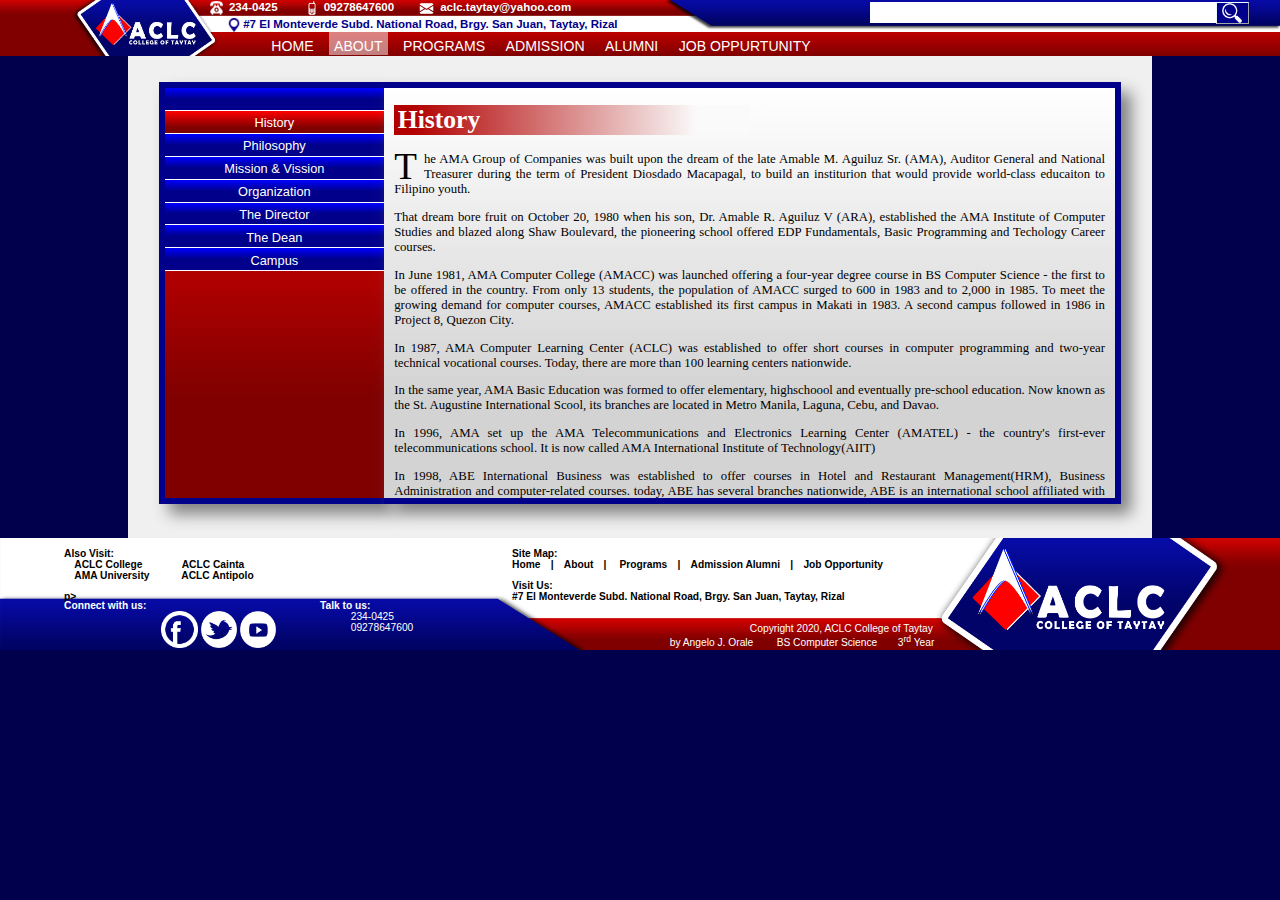
<file: about.html>
<!DOCTYPE html>
<html>
    <head>
    <title>Aclc About</title>
    <link rel="stylesheet" type="text/css" href="css/about.css"/>
    <link rel = "icon" href = "images/logoonly.png"
        type = "image/x-icon"> 

    </head>
    
    <body>
        
         <div id="header" class="header"> 
                <div id="headerlogo">
                    <img src="images/aclclogo.png">
                </div>

                <img src="images/header.png">
                <div id="marqueecon"> 
                    <div id="bobo">
                        <div id="headernumber"> 
                        <p>234-0425&emsp;&emsp;&emsp;&emsp;09278647600&emsp;&emsp;&emsp;&emsp;aclc.taytay@yahoo.com</p>
                        </div>
                        <img id="headerphone" src="images/phone.png">
                        <img id="headercellphone" src="images/cellphone.png">
                        <img id="headeremail" src="images/mail.png">

                    </div>
                </div>
                <div id="headeraddress">
                        <p>#7 El Monteverde Subd. National Road, Brgy. San Juan, Taytay, Rizal</p>
                </div>
                <img id="headermap" src="images/map.png">
                <div id="searchcon"> 
                    <input type="text" placeholder="">
                    <button  id="headerbutton" style="background: url(images/search.png);width:8.5%;height:0;
                                                      padding-bottom: 5%; background-position: center;background-repeat: no-repeat;background-size: contain;border-color: aliceblue;background-color: darkblue;border-width: thin;">
                    </button>
                </div>
        </div>
        <div id="spacer"></div>
        <div id="aboutheadermenu">
            <div id="aboutmunecontainer">
                <div id="aboutmenuhome" class="aboutmenu">
                    <p style="margin: 0;padding:0">HOME</p>
                </div>
                <div id="aboutmenuabout" class="aboutmenu">
                    <p style="margin: 0;padding:0">ABOUT</p>
                </div>
                <div id="aboutmenuprograms" class="aboutmenu">
                    <p style="margin: 0;padding:0">PROGRAMS</p>
                </div>
                <div id="aboutmenuadmission" class="aboutmenu">
                    <p style="margin: 0;padding:0">ADMISSION</p>
                </div>
                <div id="aboutmenualumni" class="aboutmenu">
                    <p style="margin: 0;padding:0">ALUMNI</p>
                </div>
                <div id="aboutmenujob" class="aboutmenu">
                    <p style="margin: 0;padding:0">JOB OPPURTUNITY</p>
                </div>
            </div>
        </div>
        
        <div id="aboutbody">
            <div id="aboutsubmenucon">
                <div id="submenu1">
                </div>
                <div id="submenuhistory" class="submenu" onclick="opencon(event, 'historycontent')">
                <p class="pstyle">History</p>
                </div>
                <div id="submenuphil" class="submenu" onclick="opencon(event, 'philosophycontent')">
                <p class="pstyle">Philosophy</p>
                </div>
                <div id="submenumis" class="submenu" onclick="opencon(event, 'missionvissioncontent')">
                <p class="pstyle">Mission & Vission</p>
                </div>
                <div id="submenuorg" class="submenu" onclick="opencon(event, 'organizationcontent')">
                <p class="pstyle">Organization</p>
                </div>
                <div id="submenudir" class="submenu" onclick="opencon(event, 'directorcontent')">
                <p class="pstyle">The Director</p>
                </div>
                <div id="submenudean" class="submenu" onclick="opencon(event, 'deancontent')">
                <p class="pstyle">The Dean</p>
                </div>
                 <div id="submenucamp" class="submenu" onclick="opencon(event, 'campuscontent')">
                <p class="pstyle">Campus</p> 
                </div> 
            </div>
            
            <div class="aboutcontentcon" >
                <div id="historycontent" class="content">
                    <div class="heading"><h1> History</h1></div>
                    <p>  <span style="float: left; width: 0.8em; font-size: 290%; font-family: serif; line-height: 80%;">T</span>he AMA Group of Companies was built upon the dream of the late Amable M. Aguiluz Sr. (AMA), Auditor General and National Treasurer during the term of President Diosdado Macapagal, to build an institurion that would provide world-class educaiton to Filipino youth.</p>
                    <p>That dream bore fruit on October 20, 1980 when his son, Dr. Amable R. Aguiluz V (ARA), established the AMA Institute of Computer Studies and blazed along Shaw Boulevard, the pioneering school offered EDP Fundamentals, Basic Programming and Techology Career courses.</p>
                    <p>In June 1981, AMA Computer College (AMACC) was launched offering a four-year degree course in BS Computer Science - the first to be offered in the country. From only 13 students, the population of AMACC surged to 600 in 1983 and to 2,000 in 1985. To meet the growing demand for computer courses, AMACC established its first campus in Makati in 1983. A second campus followed in 1986 in Project 8, Quezon City.</p>
                    <p>In 1987, AMA Computer Learning Center (ACLC) was established to offer short courses in computer programming and two-year technical vocational courses. Today, there are more than 100 learning centers nationwide.</p>
                    <p>In the same year, AMA Basic Education was formed to offer elementary, highschoool and eventually pre-school education. Now known as the St. Augustine International Scool, its branches are located in Metro Manila, Laguna, Cebu, and Davao.</p>
                    <p>In 1996, AMA set up the AMA Telecommunications and Electronics Learning Center (AMATEL) - the country's first-ever telecommunications school. It is now called AMA International Institute of Technology(AIIT)</p>
                    <p>In 1998, ABE International Business was established to offer courses in Hotel and Restaurant Management(HRM), Business Administration and computer-related courses. today, ABE has several branches nationwide, ABE is an international school affiliated with ABE in the United Kingdom. It offers not just local, but also international diploma and international practicum program.</p>
                    <p>The AMA school network also expanded overseas with branches in Los Angeles, California; Manama, Bahrain; Bangladesh; China; and Hong Kong. In 2000, AMAES launched its most ambitious expansion program with no less than 14 branches being set up nationwide. To help its graduates find employment, AMA established in the same year its own manpower placement agency called INFOTECH Professional Services Inc.</p>
                    <p>The year 2002 saw AMA expanding into maritime education, medicine, nursing, care-giving and allied health courses. Now, the Norwegian Maritime Academy(NMA), the AMA School of Medicine (ASM), and the St. Augustine School of Nursing(SASN) are making a mark in their respective fields with their IT-based curricula.</p>
                    <p> AMA Education System (AMAES) - the umbrella for AMA schools, currently boasts of more than 200 campuses nationwide and in key foreign cities. It has proudly produced more than 150,000 professionals who have been gainfully employed locally and overseas.</p>
                    <p>On August 20, 2002, AMA was granted University status by the Commission on Higher Education (CHED) - a well-earned tribute to the first ISO-certificated computer educational institution in the Philippines. Founding Chairman Dr. Amable R. Aguiluz V was installed as the first AMA University president.</p>
                </div>
                    
                <div id="philosophycontent" class="content">
                    <div class="heading"><h1> Philosophy</h1></div>
                    <p>  <span style="float: left; width: 0.8em; font-size: 290%; font-family: serif; line-height: 80%;">T</span>he educational philosophy of AMA Computer Learning Center (ACLC) rests on its commitment to be of service to students through the provision of an environment where there would be opportunities to realte theories and knowledge to practical training.</p>
                    <p>ACLC takes an active role in the education and training of the students through continuous innovation of education program and evaluation of industry needs and match their needs with appropriate trainings. This will ensure that graduates of ACLC will have employment after graduation.</p>
                </div>
                
                <div id="missionvissioncontent" class="content">
                    <div class="heading"><h1> Vision</h1></div>
                    <p>  <span style="float: left; width: 0.8em; font-size: 290%; font-family: serif; line-height: 80%;">T</span>he vision of the AMA Computer Learning Center (ACLC) is to become the leader and dominant provider of quality and excellent information technology-based business education and realted services in the global market.</p>
                   <div class="heading" id="headingmission"><h1> Mission</h1></div>
                    <p><span style="float: left; width: 0.8em; font-size: 290%; font-family: serif; line-height: 80%;">T</span>he global mission of AMA Computer Learning Center (ACLC) is to provide a holistic, quality, computer-based education in all levels and disciplines with the objective of producing professionals and leaders responsive to the needs of science and the international community for the honor and glory of God Almighty.</p>
                </div>
                
                <div id="organizationcontent" class="content">
                  <div class="heading" id="headingd" ><h1> Organizational Chart</h1></div>
                </div>
                
                <div id="directorcontent" class="content">
                    <div class="heading" id="headingd"><h1> Message from the Director</h1></div>
                </div>
                
                <div id="deancontent" class="content">
                  <div class="heading" id="headingd"><h1> Message from the Dean</h1></div>
                </div>
                
                 <div id="campuscontent" class="content">
                <div class="heading"><h1>Facilities</h1></div>
                </div>
                
            </div>
        
        </div>
        
        

        
        
        
        
        
   
        
        
        
        
        
        
        
        
        
        
        
        
        
        
        
        
        
        
        
        
        
        
        
        
        
        
        
        
        
        <footer>
            <div id="footerinsidecontainer;">
                <img src="images/testbanner.png">
                <div id="footerlogo">
                    <img  src="images/aclclogo.png">
                </div>
                <div id="footercopyright">
                    <p> &emsp;&emsp; &emsp;&emsp; &emsp;&emsp; &emsp;Copyright 2020, ACLC College of Taytay<br>by Angelo J. Orale &emsp;&emsp;BS Computer Science&emsp;&emsp;3<sup>rd</sup> Year </p>
                    
                </div>
                <div id="sitemap">
                    <p><strong>Site Map:</strong><br>
                                Home&emsp;|&emsp;About&emsp;|&emsp;
                                Programs&emsp;|&emsp;Admission
                                Alumni&emsp;|&emsp;Job Opportunity</p>
                    <p><stron>Visit Us:</stron><br>
                        #7 El Monteverde Subd. National Road, Brgy. San Juan, Taytay, Rizal
                        </p>
                </div>
                
                <div id="otherlinks">
                    <p><strong>Also Visit:</strong><br>
                                &emsp;ACLC College &emsp; &emsp; &emsp;ACLC Cainta<br>
                        &emsp;AMA University &emsp; &emsp; &nbsp;ACLC Antipolo</p>p>
                </div>
                
                <div id="connect">
                    <p><strong>Connect with us:</strong><br>
                    <img class="footericon" src="images/fblogo2.png">
                    <img class="footericon" src="images/twitterlogo.png"> 
                    <img class="footericon" src="images/ytlogo2.png">
                    
                </div>
                
                 <div id="footercallus">
                    <p><strong>Talk to us:</strong><br>
                                &emsp;&emsp;&emsp;234-0425<br>
                                &emsp;&emsp;&emsp;09278647600
                        
                     </p>
                
                    
                </div>
                
            </div>    
        </footer>
        
        
        <script>
          function opencon(evt, con){
            var tx;
            var i;
            var tabcon = document.getElementsByClassName("content");
            for (tx=0;tx<tabcon.length;tx++){
                tabcon[tx].style.display="none";}
            
            tablinks = document.getElementsByClassName("submenu");
            for (i = 0; i < tablinks.length; i++) {
            tablinks[i].classList.remove("active1");
                
            document.getElementById(con).style.display = "block";
            evt.currentTarget.classList.add("active1");

             }
          }
            document.getElementById("submenuhistory").click();
        
             
        </script>
        
        
        
        
    </body>

</html>
</file>
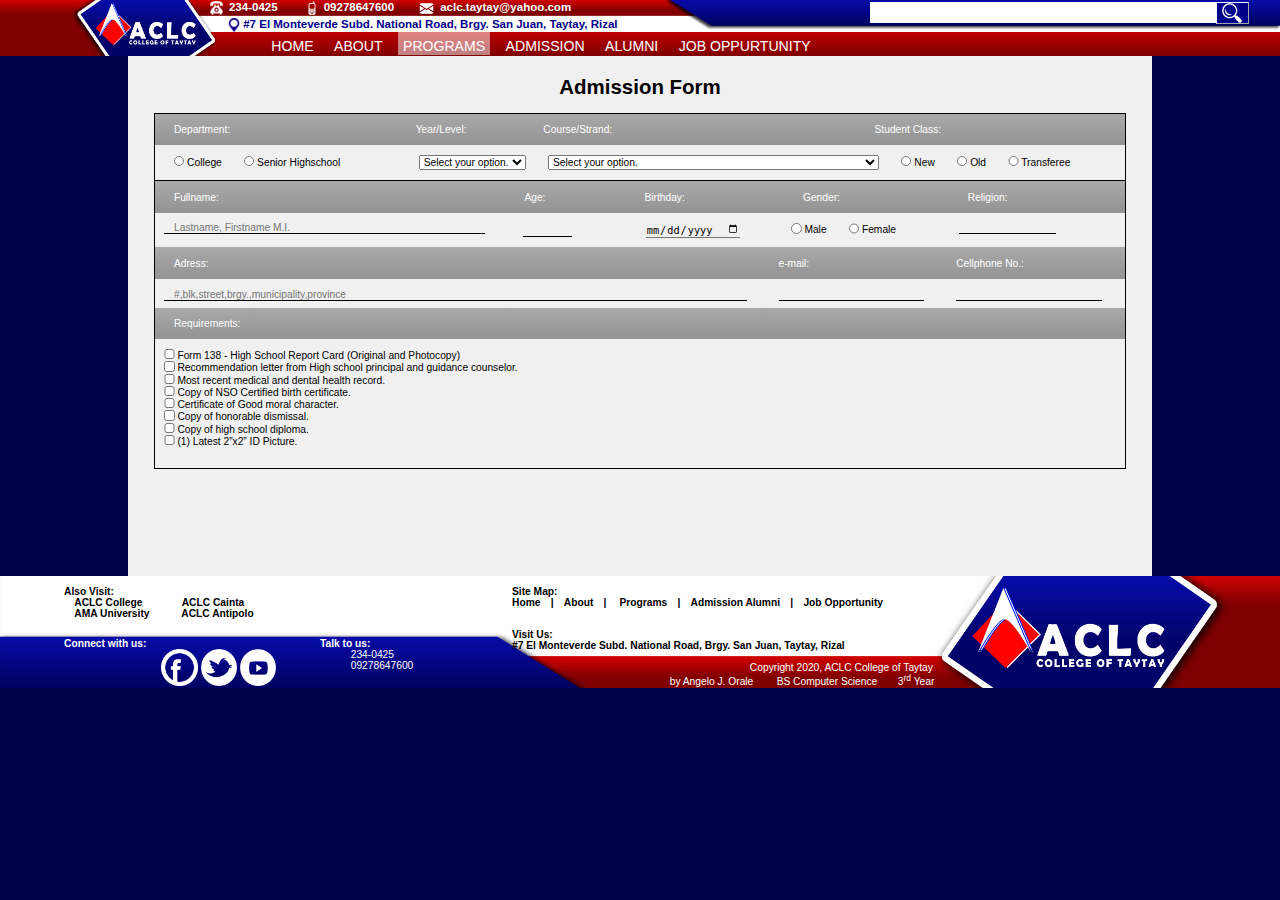
<file: admission.html>
<!DOCTYPE html>
<html>
    <head>
    <title>Aclc Admission</title>
        <link rel="stylesheet" type="text/css" href="css/admission.css"/>
        <link rel = "icon" href = "images/logoonly.png"
            type = "image/x-icon"> 
    
    </head>
    
    <body>
      <div id="header" class="header"> 
                <div id="headerlogo">
                    <img src="images/aclclogo.png">
                </div>

                <img src="images/header.png">
                <div id="marqueecon"> 
                    <div id="bobo">
                        <div id="headernumber"> 
                        <p>234-0425&emsp;&emsp;&emsp;&emsp;09278647600&emsp;&emsp;&emsp;&emsp;aclc.taytay@yahoo.com</p>
                        </div>
                        <img id="headerphone" src="images/phone.png">
                        <img id="headercellphone" src="images/cellphone.png">
                        <img id="headeremail" src="images/mail.png">

                    </div>
                </div>
                <div id="headeraddress">
                        <p>#7 El Monteverde Subd. National Road, Brgy. San Juan, Taytay, Rizal</p>
                </div>
                <img id="headermap" src="images/map.png">
                <div id="searchcon"> 
                    <input type="text" placeholder="">
                    <button  id="headerbutton" style="background: url(images/search.png);width:8.5%;height:0;
                                                      padding-bottom: 5%; background-position: center;background-repeat: no-repeat;background-size: contain;border-color: aliceblue;background-color: darkblue;border-width: thin;">
                    </button>
                </div>
        </div>
    
        
        
         <div id="spacer"></div>
        <div id="aboutheadermenu">
            <div id="aboutmunecontainer">
                <div id="aboutmenuhome" class="aboutmenu">
                    <p style="margin: 0;padding:0">HOME</p>
                </div>
                <div id="aboutmenuabout" class="aboutmenu">
                    <p style="margin: 0;padding:0">ABOUT</p>
                </div>
                <div id="aboutmenuprograms" class="aboutmenu">
                    <p style="margin: 0;padding:0">PROGRAMS</p>
                </div>
                <div id="aboutmenuadmission" class="aboutmenu">
                    <p style="margin: 0;padding:0">ADMISSION</p>
                </div>
                <div id="aboutmenualumni" class="aboutmenu">
                    <p style="margin: 0;padding:0">ALUMNI</p>
                </div>
                <div id="aboutmenujob" class="aboutmenu">
                    <p style="margin: 0;padding:0">JOB OPPURTUNITY</p>
                </div>
            </div>
        </div>

        
            <div id="admissionbody">
                <div id="admissionformcontainer">
                    <div id="admissionform">
                        <h1>Admission Form</h1>
                    </div>
                     <div class="admissioncontent">
                        <div class="admissioncontenthead">  
                            <p class="adcon">Department:</p>
                            <p class="adcon" id="pid">Year/Level:</p>
                            <p class="adcon" id="pcourse">Course/Strand:</p>
                            <p class="adcon">Student Class:</p>
                        </div>    
                        
                        <input class="depradio" type="radio" name="department" value="college"> College
                        <input class="depradio" type="radio" name="department" value="shs"> Senior Highschool
                        <select id="year" name="year">
                            <option value="" disabled selected>Select your option.</option>
                            <option value="volvo">1st Year</option>
                            <option value="saab">2nd Year</option>
                            <option value="fiat">3rd Year</option>
                            <option value="audi">4th Year</option>
                            <option value="fiat">Grade 11</option>
                            <option value="audi">Grade 12</option>
                        </select>
                         
                        <select id="course" name="course">
                            <option value="" disabled selected>Select your option.</option>
                            <option value="volvo">BS Computer Science</option>
                            <option value="saab">BS Information System</option>
                            <option value="fiat">BS Accounting Technology</option>
                            <option value="audi">BS Entrepreneurship</option>
                            <option value="fiat">Accountancy, Business and Management (ABM) Strand</option>
                            <option value="audi">Science, Technology, Engineering, and Mathematics (STEM) Strand</option>
                            <option value="audi">Information and Communications Technology (ICT) Strand</option>
                        </select>
                         
                            <input class="depradio" type="radio" name="studentclass" id="radionew" value="new"> New
                            <input class="depradio" type="radio" name="studentclass" value="old"> Old
                            <input class="depradio" type="radio" name="studentclass" id="radiotrans" value="transferee"> Transferee
                    </div>
                    
                    
                    <div class="admissioncontent" id="content2">
                        <div class="admissioncontenthead">
                            <p class="adcon">Fullname:</p>
                            <p class="adcon" id="age" >Age:</p>
                            <p class="adcon" id="bday" >Birthday:</p>
                            <p class="adcon" id="gender" >Gender:</p>
                            <p class="adcon" id="religion" >Religion:</p>
                        </div>
                    <div id="clearfloat"></div>  
                        
                            <input id="fullnamebox" type="text" placeholder="Lastname, Firstname M.I.">
                            <input type="number" id="agebox" name="quantity" min="1" max="99">
                            <input type="date" id="birthdaybox" name="birthday">
                            <input id="gendermale" class="depradio" type="radio" name="gender" value="Male"> Male
                            <input class="depradio" type="radio" name="gender" value="Female"> Female
                            <input id="religionbox" type="text" placeholder="">
                         
                        
                        <div class="admissioncontenthead" id="admissioncontentheadaddress">
                            <p class="adcon">Adress:</p>
                            <p class="adcon" id="email" >e-mail:</p>
                            <p class="adcon" id="cellphone" >Cellphone No.:</p>  
                        </div>
                            <input id="addressbox" type="text" placeholder="#,blk,street,brgy.,municipality,province">
                            <input id="emailbox" type="text" placeholder="">
                            <input id="cellphonebox" type="text" placeholder="">
                    <div id="clearfloat"></div>  
                         
                         
                        <div class="admissioncontenthead" id="admissioncontentheadrequirements">
                             <p class="adcon">Requirements:</p>
                                
                         </div>
                         <div style="margin-left: 1%;">
                            <input class="reqcheck" type="checkbox" name="vehicle1" value="Bike">
                            <label for="vehicle1">Form 138 - High School Report Card (Original and Photocopy)</label><br>
                            <input class="reqcheck" type="checkbox" name="vehicle2" value="Car">
                            <label for="vehicle2"> Recommendation letter from High school principal and guidance counselor.</label><br>
                            <input class="reqcheck" type="checkbox" name="vehicle3" value="Boat" >
                            <label for="vehicle3">Most recent medical and dental health record.</label><br>
                            <input class="reqcheck" type="checkbox" name="vehicle3" value="Boat">
                            <label for="vehicle3">Copy of NSO Certified birth certificate.</label><br>
                            <input class="reqcheck" type="checkbox" name="vehicle3" value="Boat">
                            <label for="vehicle3">Certificate of Good moral character.</label><br>
                            <input class="reqcheck" type="checkbox" name="vehicle3" value="Boat">
                            <label for="vehicle3">Copy of honorable dismissal.</label><br>
                            <input class="reqcheck" type="checkbox" name="vehicle3" value="Boat">
                            <label for="vehicle3">Copy of high school diploma.</label><br>
                            <input class="reqcheck" type="checkbox" name="vehicle3" value="Boat">
                            <label for="vehicle3">(1) Latest 2”x2” ID Picture.</label><br>
                            </div>    
                    </div>
                   
                </div>
        </div>
        
        
        
        
        
        
        
        
        
        
        
        
        
        
        
        
        
        
        
        
        
        
        
        
        
        
        
        
        
        
        
        
        
        
        
        
        
        
        
        
        <footer>
            <div id="footerinsidecontainer;">
                <img src="images/testbanner.png">
                <div id="footerlogo">
                    <img  src="images/aclclogo.png">
                </div>
                <div id="footercopyright">
                    <p> &emsp;&emsp; &emsp;&emsp; &emsp;&emsp; &emsp;Copyright 2020, ACLC College of Taytay<br>by Angelo J. Orale &emsp;&emsp;BS Computer Science&emsp;&emsp;3<sup>rd</sup> Year </p>
                    
                </div>
                <div id="sitemap">
                    <p><b>Site Map:</b><br>
                                Home&emsp;|&emsp;About&emsp;|&emsp;
                                Programs&emsp;|&emsp;Admission
                                Alumni&emsp;|&emsp;Job Opportunity</p><br>
                    <p><b>Visit Us:</b><br>
                        #7 El Monteverde Subd. National Road, Brgy. San Juan, Taytay, Rizal
                    </p>
                </div>
                
                <div id="otherlinks">
                    <p><strong>Also Visit:</strong><br>
                                &emsp;ACLC College &emsp; &emsp; &emsp;ACLC Cainta<br>
                        &emsp;AMA University &emsp; &emsp; &nbsp;ACLC Antipolo</p>
                </div>
                
                <div id="connect">
                    <p><strong>Connect with us:</strong><br>
                    <img class="footericon" src="images/fblogo2.png">
                    <img class="footericon" src="images/twitterlogo.png"> 
                    <img class="footericon" src="images/ytlogo2.png">
                    
                </div>
                
                 <div id="footercallus">
                    <p><strong>Talk to us:</strong><br>
                                &emsp;&emsp;&emsp;234-0425<br>
                                &emsp;&emsp;&emsp;09278647600
                        
                     </p>
                
                    
                </div>
                
            </div>    
        </footer>
</file>
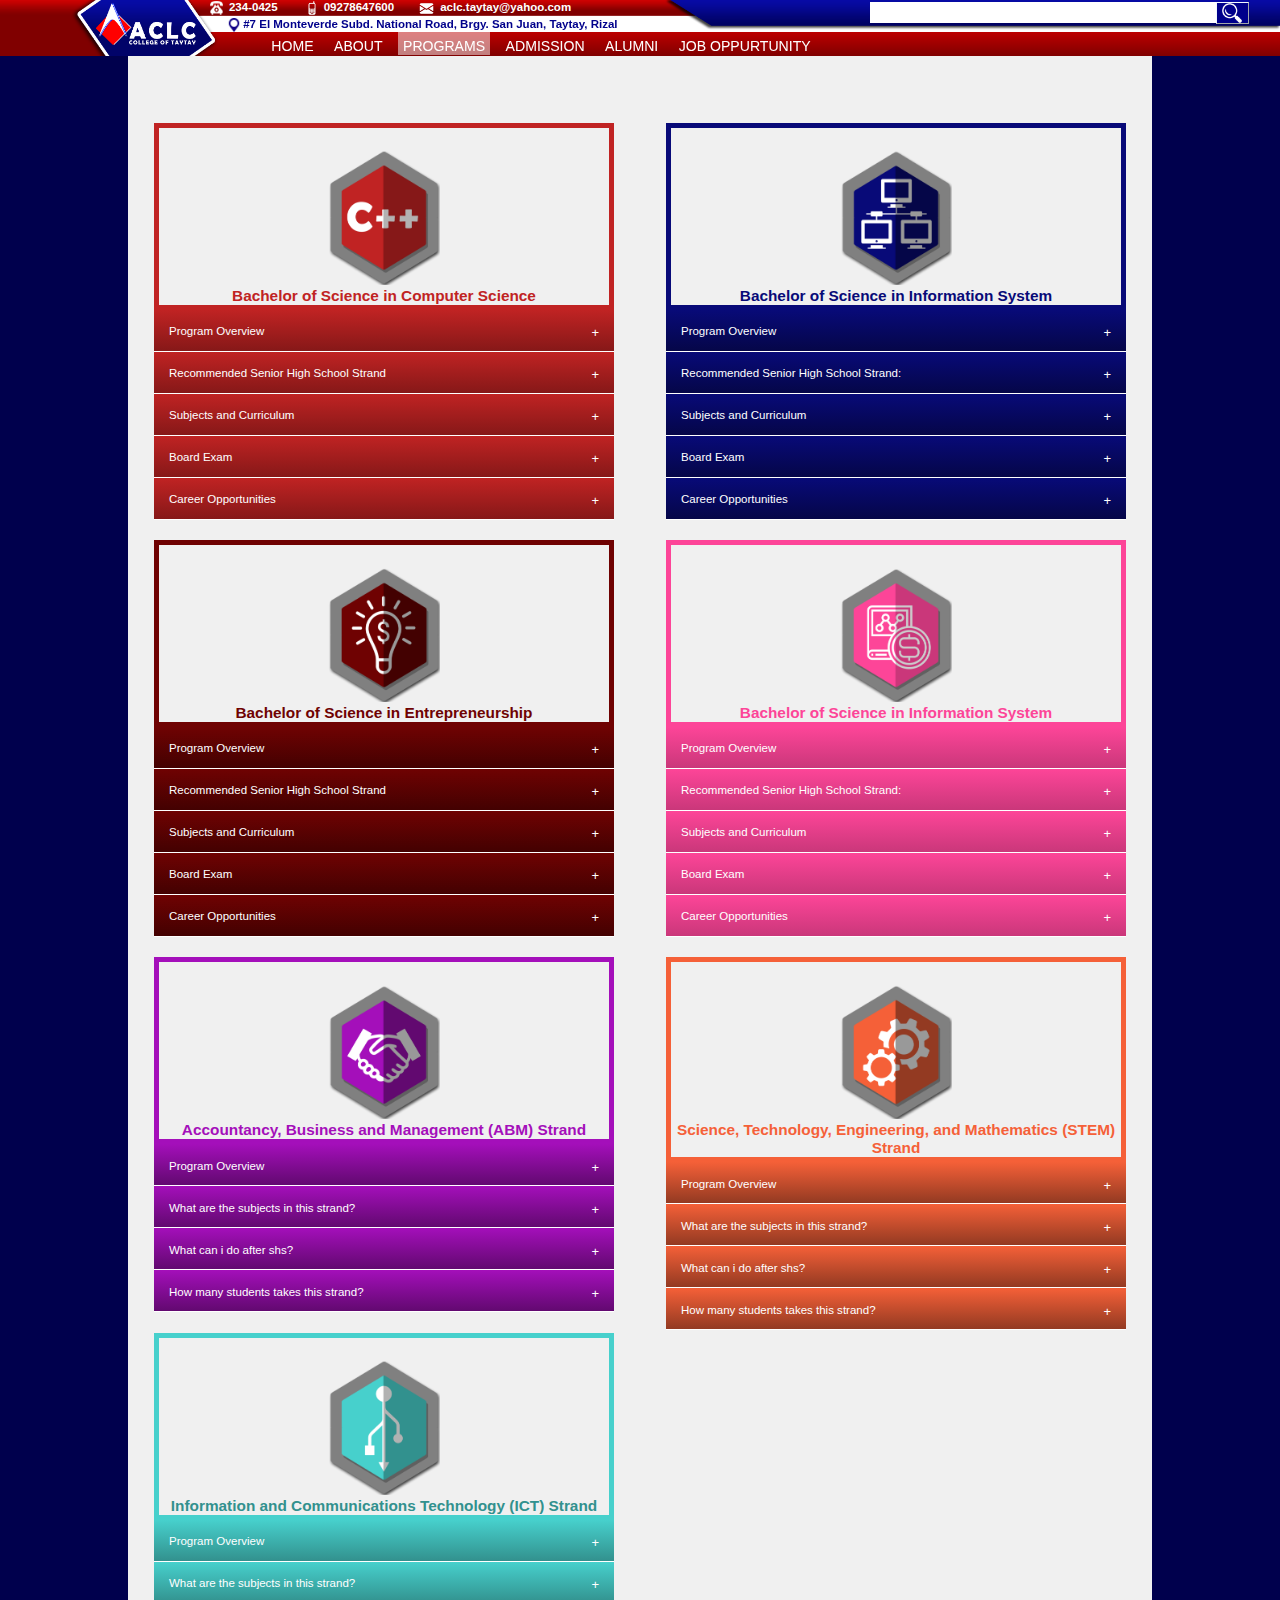
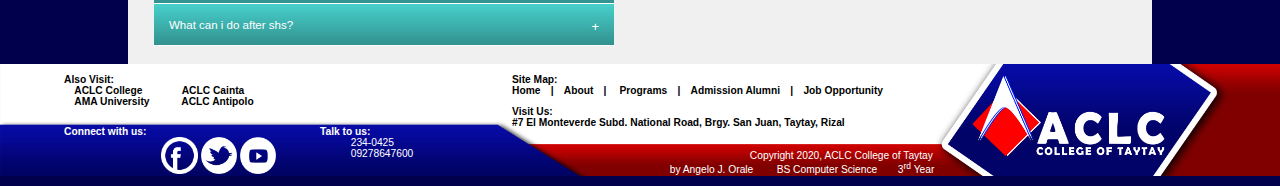
<file: programs.html>
<!DOCTYPE html>
<html>
    <head>
    <title>Aclc Programs</title>
        <link rel="stylesheet" type="text/css" href="css/programs.css"/>
        <link rel = "icon" href = "images/logoonly.png"
            type = "image/x-icon"> 
    
    </head>
    
    <body>
      <div id="header" class="header"> 
                <div id="headerlogo">
                    <img src="images/aclclogo.png">
                </div>

                <img src="images/header.png">
                <div id="marqueecon"> 
                    <div id="bobo">
                        <div id="headernumber"> 
                        <p>234-0425&emsp;&emsp;&emsp;&emsp;09278647600&emsp;&emsp;&emsp;&emsp;aclc.taytay@yahoo.com</p>
                        </div>
                        <img id="headerphone" src="images/phone.png">
                        <img id="headercellphone" src="images/cellphone.png">
                        <img id="headeremail" src="images/mail.png">

                    </div>
                </div>
                <div id="headeraddress">
                        <p>#7 El Monteverde Subd. National Road, Brgy. San Juan, Taytay, Rizal</p>
                </div>
                <img id="headermap" src="images/map.png">
                <div id="searchcon"> 
                    <input type="text" placeholder="">
                    <button   onclick="zoom()" id="headerbutton" style="background: url(images/search.png);width:8.5%;height:0;
                                                      padding-bottom: 5%; background-position: center;background-repeat: no-repeat;background-size: contain;border-color: aliceblue;background-color: darkblue;border-width: thin;">
                    </button>
                </div>
        </div>
    
        
        
         <div id="spacer"></div>
        <div id="aboutheadermenu">
            <div id="aboutmunecontainer">
                <div id="aboutmenuhome" class="aboutmenu">
                    <p style="margin: 0;padding:0">HOME</p>
                </div>
                <div id="aboutmenuabout" class="aboutmenu">
                    <p style="margin: 0;padding:0">ABOUT</p>
                </div>
                <div id="aboutmenuprograms" class="aboutmenu">
                    <p style="margin: 0;padding:0">PROGRAMS</p>
                </div>
                <div id="aboutmenuadmission" class="aboutmenu">
                    <p style="margin: 0;padding:0">ADMISSION</p>
                </div>
                <div id="aboutmenualumni" class="aboutmenu">
                    <p style="margin: 0;padding:0">ALUMNI</p>
                </div>
                <div id="aboutmenujob" class="aboutmenu">
                    <p style="margin: 0;padding:0">JOB OPPURTUNITY</p>
                </div>
            </div>
        </div>
        
        <div id="programsbody">
            <div id="programsbodycontainer"> 
                <div class="programsbodycontainerA">
                    <div class="programbox">
                    <img id="programsemblemcomsci" class="programsemblem" src="images/emblemcomsci.png">
                    <h5 class="hstyle">Bachelor of Science in Computer Science</h5>
                    </div>
                    <button type="button" class="collapsible">Program Overview</button>
                    <div class="programsbodycontainerinner">
                        <p class="pstyle2">The BS in Computer Science is a four-year degree program that focuses on the study of computer algorithms and its implementation through computer software and hardware. It also equips students with proficiency in designing, writing, and developing computer programs and computer networks; as well as intricacies of software applications, data processing, web development, programming, and computer architecture.</p>
                       
                    </div>
                    <button type="button" class="collapsible">Recommended Senior High School Strand</button>
                    <div class="programsbodycontainerinner">
                        
                         <p class="pstyle2">Students who wish to pursue a degree in BS in Computer Science are encouraged to take the Information and Communication Technology strand. The strand equips students with basic topics on illustration, web design, animation, technical drafting, and computer programming.</p>
                       
                    </div>
                    <button type="button" class="collapsible">Subjects and Curriculum</button>
                    <div class="programsbodycontainerinner">
                        
            
                         <p class="pstyle2">Programming Languages, Database Systems, Computer Organization, Web Programming, Software Engineering, Design and Analysis of Algorithms</p>
                       
                    </div>
                    <button type="button" class="collapsible">Board Exam</button>
                    <div class="programsbodycontainerinner">
                        
                        <p class="pstyle2">The BS in Information Systems does not have a board examination. However, graduates may opt to take the Civil Service Examination (CSE) conducted by the Philippine Civil Service Commission (PCSC) to qualify in working in government offices. Some graduates opt to take a Master’s degree followed by a Doctorate degree to gain expertise in the industry. </p>
                       
                    </div>
                    <button type="button" class="collapsible">Career Opportunities</button>
                    <div class="programsbodycontainerinner">
                        
                        <p class="pstyle2">Graduates of BS in Information Systems may pursue a career path in IT firms and corporations, any government or private institutions. They may apply as an It technical support officer, computer programmer, applications developer, web designer, and IT sales professional. </p> 
                       
                    </div>
               
                    
                    
                    <div class="programbox" id="programboxentrep">
                     <img id="programsemblemcomsci" class="programsemblem" src="images/emblementrep.png">
                    <h5 class="hstyle">Bachelor of Science in Entrepreneurship</h5>
                    </div>
                    <button type="button" class="collapsible" id="collapsibleentrep">Program Overview</button>
                    <div class="programsbodycontainerinner">
                        <p class="pstyle2">The Bachelor of Science in Entrepreneurship is a four-year degree program that centers on how to start and manage a business by combining management, accounting, finance, and marketing principles. This program is designed in order to equip students with the necessary knowledge and skills in identifying business opportunities, business planning, financing, company valuation, and business management.</p>
                       
                    </div>
                    <button type="button" class="collapsible" id="collapsibleentrep">Recommended Senior High School Strand</button>
                    <div class="programsbodycontainerinner">
                        
                         <p class="pstyle2">Students who want to pursue a degree in Entrepreneurship are encouraged to take the Accountancy, Business, and Management (ABM) strand. This strand provides the basic concepts of business and financial management, and corporate operations which will be helpful in their college journey.</p>
                       
                    </div>
                    <button type="button" class="collapsible" id="collapsibleentrep">Subjects and Curriculum</button>
                    <div class="programsbodycontainerinner">
                        
            
                         <p class="pstyle2">Principles of Management, Management Accounting, Production and Operations Management, Business Mathematics, Business Communications, Financial Accounting, Cost Accounting, Taxation, Business Law</p>
                       
                    </div>
                    <button type="button" class="collapsible" id="collapsibleentrep">Board Exam</button>
                    <div class="programsbodycontainerinner">
                        
                        <p class="pstyle2">The BS in Entrepreneurship program does not have a board examination. However, graduates may opt to take the Civil Service Examination (CSE) conducted by the Philippine Civil Service Commission (PCSC) to qualify in working in government offices. Some graduates opt to take a Master’s degree followed by a Doctorate degree to gain expertise in the industry. </p>
                       
                    </div>
                    <button type="button" class="collapsible" id="collapsibleentrep">Career Opportunities</button>
                    <div class="programsbodycontainerinner">
                        
                        <p class="pstyle2">Graduates of Entrepreneurship may pursue a career path in any corporate and startup companies. They may apply as a business development officer, business proposal writer, business planner, research associate, business owner, or an academician.</p> 
                    
                    
                    </div>
                
                    
                     <div class="programbox" id="programboxabm">
                     <img id="programsemblemcomsci" class="programsemblem" src="images/emblemabm.png">
                    <h5 class="hstyle">Accountancy, Business and Management (ABM) Strand</h5>
                    </div>
                    <button type="button" class="collapsible" id="collapsibleabm">Program Overview</button>
                    <div class="programsbodycontainerinner">
                        <p class="pstyle2">The Accountancy, Business and Management (ABM) strand would focus on the basic concepts of financial management, business management, corporate operations, and all things that are accounted for. ABM can also lead you to careers on management and accounting which could be sales manager, human resources, marketing director, project officer, bookkeeper, accounting clerk, internal auditor, and a lot more.</p>
                       
                    </div>
                    <button type="button" class="collapsible" id="collapsibleabm">What are the subjects in this strand?</button>
                    <div class="programsbodycontainerinner">
                        
                         <p class="pstyle2">The ABM curriculum will allow you to get a deeper appreciation of the fantastic world of accounting and business management without the hassle of going to Algebra, Geometry, Trigonometry, and other specialize mathematical subjects that you won’t need.

                         Subjects in the ABM will give you the tools you will need on your journey to success in the corporate world. Expect that you will be studying financial and management accounting alongside the legal, business, and organizational contexts that you will be encountering sa enterprise. In taking this strand, you will be able to analyze assets, interpret profitability, understand financial positions, and prepare audit accounts.</p>
                       
                    </div>
                    <button type="button" class="collapsible" id="collapsibleabm">What can i do after shs?</button>
                    <div class="programsbodycontainerinner">
                        
            
                         <p class="pstyle2"><strong>Accountancy</strong>
                             Getting accountancy is not left to just being an accountant. You can become an accounts payable clerk, bookkeeper, budget analyst, internal auditor, chief financial officer among others.
                            <br>
                             <strong>Business Administration</strong>
                             Get on board with other various tracks in the corporate setting like loan officer, administrative assistant, community-service manager, market-research analyst, financial adviser, and even become a statistician.
                             <br>
                             <strong>Agribusiness</strong>
                             This means agriculture-related activities that put farmers, processors, distributors, and consumers within a market system of agricultural products. The Department of Trade and Industry eyes in transforming agricultural farming into a thriving agribusiness-driven sector.</p>
                       
                    </div>
                    <button type="button" class="collapsible" id="collapsibleabm">How many students takes this strand?</button>
                    <div class="programsbodycontainerinner">
                        
                        <p class="pstyle2"> <strong>219,313*</strong>
                                students
                                This strand was third in having the most enrolled students in the Academic track.
                                 <br>   
                                 * According to the DepEd data last September 2016</p>
                       
                    </div>
                    <div class="programbox" id="programboxict">
                      <img id="programsemblemcomsci" class="programsemblem" src="images/emblemict.png">
                    <h5 class="hstyle">Information and Communications Technology (ICT) Strand</h5>
                    </div>
                    <button type="button" class="collapsible" id="collapsibleict">Program Overview</button>
                    <div class="programsbodycontainerinner">
                        <p class="pstyle2">If you are computer-savvy or a technological freak, step right into the ICT strand. Under this strand, you will be encouraged to utilize information and communication technological tools to contextualize, collaborate, and create experiences for learning in this professional strand.</p>
                       
                    </div>
                    <button type="button" class="collapsible" id="collapsibleict">What are the subjects in this strand?</button>
                    <div class="programsbodycontainerinner">
                        
                         <p class="pstyle2">Under this strand, you can learn writing computer programs, illustrating, and designing websites. You will also be taking up technical drafting, animation, and java programming that would be essential if you are planning to work on creative technological field. Other subjects in the strand are medical transcription and telecom installation which are relevant to the telecommunications industry.</p>
                       
                    </div>
                    <button type="button" class="collapsible" id="collapsibleict">What can i do after shs?</button>
                    <div class="programsbodycontainerinner">
                        
            
                         <p class="pstyle2">
                             You can take different careers after taking the ICT strand. With the right set of skills and knowledge, you can take a job as a call center agent, a web designer, a data encoder, a radio technician, a graphic designer, or a junior programmer. You can also take up sales positions such as online sales agent and IT sales clerk.
                            <br>
                             If you are planning to continue your studies in college with this as your strand, you can take up electrical computer engineering, information technology, software and network engineering!
                       
                    </div>
                   
                    
                
            </div>
                
                
                <div class="programsbodycontainerA">
                     <div class="programbox" id="programboxis">
                    <img id="programsemblemcomsci" class="programsemblem" src="images/emblemis.png">
                    <h5 class="hstyle">Bachelor of Science in Information System</h5>
                    </div>
                    <button type="button" class="collapsible" id="collapsibleis">Program Overview</button>
                    <div class="programsbodycontainerinner">
                        <p class="pstyle2">The Bachelor of Science in Information Systems (BS IS) is a four-year degree program that deals with the design and implementation of solutions that integrate information technology with business processes. The program teaches students about hardware and software applications and how they can use them to collect, filter, process, create and distribute data. It also focuses on the design, development and implementation of information and communications technology (ICT) resources to ensure that information systems applications can be used in various industry sectors such as business, education, media and entertainment, healthcare, government, and service.</p>
                 </div>
                         <button type="button" class="collapsible" id="collapsibleis">Recommended Senior High School Strand:</button>
                        <div class="programsbodycontainerinner">
                        <p class="pstyle2">Students who wish to pursue a degree in BS in Information Systems are encouraged to take the Information and Communication Technology strand. The strand equips students with basic topics on illustration, web design, animation, technical drafting, and computer programming.</p>
                    </div>        
                       <button type="button" class="collapsible" id="collapsibleis">Subjects and Curriculum</button>
                        <div class="programsbodycontainerinner">
                        <p class="pstyle2">Fundamentals of Information Systems, Information Management, Human-Computer Interaction, Fundamentals of Programming, Personal Productivity using IS, Data, File and Object Structures, Fundamentals of Business and Management, Information Systems Planning</p>
                      </div>  
                         <button type="button" class="collapsible" id="collapsibleis">Board Exam</button>
                        <div class="programsbodycontainerinner">
                        <p class="pstyle2">The BS in Information Systems does not have a board examination. However, graduates may opt to take the Civil Service Examination (CSE) conducted by the Philippine Civil Service Commission (PCSC) to qualify in working in government offices. Some graduates opt to take a Master’s degree followed by a Doctorate degree to gain expertise in the industry. </p>
                        </div>
                        <button type="button" class="collapsible" id="collapsibleis">Career Opportunities</button>
                        <div class="programsbodycontainerinner" >
                        <p class="pstyle2">Graduates of BS in Information Systems may pursue a career path in IT firms and corporations, any government or private institutions. They may apply as an It technical support officer, computer programmer, applications developer, web designer, and IT sales professional.</p> 
                        </div>
                        
                         <div class="programbox" id="programboxacctech">
                        <img id="programsemblemcomsci" class="programsemblem" src="images/emblemacctech.png">
                    <h5 class="hstyle">Bachelor of Science in Information System</h5>
                    </div>
                    <button type="button" class="collapsible" id="collapsibleacctech">Program Overview</button>
                    <div class="programsbodycontainerinner">
                        <p class="pstyle2">The Bachelor of Science in Information Systems (BS IS) is a four-year degree program that deals with the design and implementation of solutions that integrate information technology with business processes. The program teaches students about hardware and software applications and how they can use them to collect, filter, process, create and distribute data. It also focuses on the design, development and implementation of information and communications technology (ICT) resources to ensure that information systems applications can be used in various industry sectors such as business, education, media and entertainment, healthcare, government, and service.</p>
                 </div>
                         <button type="button" class="collapsible" id="collapsibleacctech">Recommended Senior High School Strand:</button>
                        <div class="programsbodycontainerinner">
                        <p class="pstyle2">Students who wish to pursue a degree in BS in Information Systems are encouraged to take the Information and Communication Technology strand. The strand equips students with basic topics on illustration, web design, animation, technical drafting, and computer programming.</p>
                    </div>        
                       <button type="button" class="collapsible" id="collapsibleacctech">Subjects and Curriculum</button>
                        <div class="programsbodycontainerinner">
                        <p class="pstyle2">Fundamentals of Information Systems, Information Management, Human-Computer Interaction, Fundamentals of Programming, Personal Productivity using IS, Data, File and Object Structures, Fundamentals of Business and Management, Information Systems Planning</p>
                      </div>  
                         <button type="button" class="collapsible" id="collapsibleacctech">Board Exam</button>
                        <div class="programsbodycontainerinner">
                        <p class="pstyle2">The BS in Information Systems does not have a board examination. However, graduates may opt to take the Civil Service Examination (CSE) conducted by the Philippine Civil Service Commission (PCSC) to qualify in working in government offices. Some graduates opt to take a Master’s degree followed by a Doctorate degree to gain expertise in the industry. </p>
                        </div>
                        <button type="button" class="collapsible" id="collapsibleacctech">Career Opportunities</button>
                        <div class="programsbodycontainerinner" >
                        <p class="pstyle2">Graduates of BS in Information Systems may pursue a career path in IT firms and corporations, any government or private institutions. They may apply as an It technical support officer, computer programmer, applications developer, web designer, and IT sales professional.</p> 
                        </div>
                    
                       <div class="programbox" id="programboxstem">    
                     <img id="programsemblemcomsci" class="programsemblem" src="images/emblemstem.png">
                    <h5 class="hstyle">Science, Technology, Engineering, and Mathematics (STEM) Strand
                    </h5>
                    </div>
                    <button type="button" class="collapsible" id="collapsiblestem">Program Overview</button>
                    <div class="programsbodycontainerinner">
                        <p class="pstyle2">Science, Technology, Engineering, and Mathematics are intertwining disciplines when applied in the real world. The difference of the STEM curriculum with the other strands and tracks is the focus on advanced concepts and topics.
                          <br> 
                            Under the track, you can become a pilot, an architect, an astrophysicist, a biologist, a chemist, an engineer, a dentist, a nutritionist, a nurse, a doctor, and a lot more. Those who are also interested in Marine Engineering should take this track.</p>
                       
                    </div>
                    <button type="button" class="collapsible" id="collapsiblestem">What are the subjects in this strand?</button>
                    <div class="programsbodycontainerinner">
                        
                         <p class="pstyle2"><strong>Earth Science</strong>
                             STEM will offer you a subject on Earth Science that would discuss continental drift, index fossils, and renewable energy. This program would also help you identify areas that vulnerable to disasters, interpret hazard maps, and learn the proper use of hydrometereological tools.
                             <br>
                             <strong>Pre-Calculus and Basic Calculus</strong>
                             Take out your calculators and get a piece of paper. This should be your starter pack for your Pre-Calculus and Basic Calculus classes. These are all essential once you take your bachelor course on Mathematics or Engineering.
                             <br>
                             <strong>Physics</strong>
                             Physics classes will explain the various phenomenons that are happening around us. You can also try magic tricks of kinematics, momentum, impulse, and a lot more. Also take into account the various thermodynamic concepts, oscillations, gravity among others.</p>
                       
                    </div>
                    <button type="button" class="collapsible" id="collapsiblestem">What can i do after shs?</button>
                    <div class="programsbodycontainerinner">
                        
            
                         <p class="pstyle2"><strong>Agriculture</strong>
                             For the people who love being outdoors, STEM is the track for you! You can get degrees varying from agricultural engineering, animal science, food technology, horticulture, forestry to veterinary medicine.
                             <br>
                             <strong>Engineering</strong>
                             Subjects under STEM are tailor fitted to courses such as civil engineering, chemical engineering, computer engineering, electrical engineering, electronics & communication engineering, industrial engineering, and mechanical engineering.
                             <br>
                             <strong>Health Care</strong>
                             Anatomy and Physiology just got easy with the STEM curriculum specialized subjects of chemistry and biology. Your future might hold you as a doctor, nurse, pharmacist, physical therapist, dentist, or medical technologist. I can already see that white coat on you!
                             <br>
                             <strong>Information Technology</strong>
                             Equipped with the basic essentials to survive the rapid global IT marketplace, look forward to get that degree on Computer Science, Computer Technology, and Information Technology as a STEM student.
                             <br>
                             <strong>Mathematics and Science</strong>
                             Mathematics and Science is the heart of the STEM curriculum. Different technical career paths are open for you to take on. Various industries such as banking, civil service, financial services, consulting, and retail can become your playground in the future.
                       
                    </div>
                    <button type="button" class="collapsible" id="collapsiblestem">How many students takes this strand?</button>
                    <div class="programsbodycontainerinner">
                        
                        <p class="pstyle2"> <strong>219,313*</strong>
                            <strong>228,621*</strong>
                            students
                            The STEM strand got the 2nd most enrolled career path in the Academic Track
                            <br>
                            * According to the DepEd data last September 2016</p>
                       
                    </div>
                    
                        
                    
                    
                        
                    </div>
                </div>
        </div>
    
        
        
        
        
        
        
        
        
        
        
        
        
        
        
        
        
        
        
        
        
        
        
        
        
        
        
        
        
        
        
        
        
        
        
        
        
        
        
        
        
        
        
        
        
        <footer>
            <div id="footerinsidecontainer;">
                <img src="images/testbanner.png">
                <div id="footerlogo">
                    <img  src="images/aclclogo.png">
                </div>
                <div id="footercopyright">
                    <p> &emsp;&emsp; &emsp;&emsp; &emsp;&emsp; &emsp;Copyright 2020, ACLC College of Taytay<br>by Angelo J. Orale &emsp;&emsp;BS Computer Science&emsp;&emsp;3<sup>rd</sup> Year </p>
                    
                </div>
                <div id="sitemap">
                    <p><strong>Site Map:</strong><br>
                                Home&emsp;|&emsp;About&emsp;|&emsp;
                                Programs&emsp;|&emsp;Admission
                                Alumni&emsp;|&emsp;Job Opportunity</p>
                    <p><stron>Visit Us:</stron><br>
                        #7 El Monteverde Subd. National Road, Brgy. San Juan, Taytay, Rizal
                        </p>
                </div>
                
                <div id="otherlinks">
                    <p><strong>Also Visit:</strong><br>
                                &emsp;ACLC College &emsp; &emsp; &emsp;ACLC Cainta<br>
                        &emsp;AMA University &emsp; &emsp; &nbsp;ACLC Antipolo</p>
                </div>
                
                <div id="connect">
                    <p><strong>Connect with us:</strong><br>
                    <img class="footericon" src="images/fblogo2.png">
                    <img class="footericon" src="images/twitterlogo.png"> 
                    <img class="footericon" src="images/ytlogo2.png">
                    
                </div>
                
                 <div id="footercallus">
                    <p><strong>Talk to us:</strong><br>
                                &emsp;&emsp;&emsp;234-0425<br>
                                &emsp;&emsp;&emsp;09278647600
                        
                     </p>
                
                    
                </div>
                
            </div>    
        </footer>
        
       <script>
var coll = document.getElementsByClassName("collapsible");
var i;

for (i = 0; i < coll.length; i++) {
  coll[i].addEventListener("click", function() {
    this.classList.toggle("active");
    var content = this.nextElementSibling;
    var el = document.getElementById("programsbody");
    var height = el.offsetHeight;
   

    if (content.style.maxHeight){
      var newHeight = height - content.scrollHeight;
    el.style.height = newHeight + 'px'; 
       
      content.style.maxHeight = null;
    } else {
      content.style.maxHeight = content.scrollHeight + "px";
    var newHeight = height + content.scrollHeight;
    el.style.height = newHeight + 'px';  
     
     
    }
  });
}      
 setTimeout(zoom,1000)
     function zoom(){
        
         var p;
        var k = document.getElementsByClassName("programsemblem");
        var l = k.length;
        for (let o=0; o<=l;o++){
            k[o].style.transform="scale(1.5)";
            k[o].style.opacity=.3;
            setTimeout(function(){  k[o].style.transform="scale(1)"; k[o].style.opacity=1;}, 500);
          
            
        }
        
         
    
       
     }      
            
    </script> 
        

        
        
        
        
        
        
        
    </body>
    

</html>
</file>
<file: css/about.css>
* {
    box-sizing:border-box;
}
body{
    margin: 0;background-color: #00004d;
}
p{
    text-align:justify;
}
input{
    margin: 0;
    padding:0;
}
img{position: relative;
    width:100%;
    margin:0;
    padding:0;
}
.clearfloat{
        clear: both;
}
#header{
        width:100%;
        height: 0;
        padding-bottom: 2.5%;
        position: fixed;
        display: block;
        background-color: white;
        z-index: 3;
}
#headerlogo{
    position: absolute;
    width: 7.8%;
    left: 7.5%;
    top:10%;
    z-index: 2;
    
}
#marqueecon{
    position: absolute;
    top:0;
    left: 15.3%;
    z-index: 2;
    width: 37%;
    height: 0;
    padding-bottom: 1.18%;
    overflow: hidden;
    
    
   
}
#bobo{
    width: 100%;
    position: absolute;
    display: block;
    display: block;
    height: 0;
    
   padding-bottom: 3.14%;

      -moz-animation: marquee 10s linear infinite;
      -webkit-animation: marquee 10s linear infinite;
      animation: marquee 10s linear infinite;
      }

      @-moz-keyframes marquee {
      0% { transform: translateX(100%); }
      100% { transform: translateX(-100%); }
      }
      @-webkit-keyframes marquee {
      0% { transform: translateX(100%); }
      100% { transform: translateX(-100%); }
      }
      @keyframes marquee {
      0% { 
      -moz-transform: translateX(100%);
      -webkit-transform: translateX(100%);
      transform: translateX(100%) }
      100% { 
      -moz-transform: translateX(-100%);
      -webkit-transform: translateX(-100%);
      transform: translateX(-100%); }
      }



#headernumber{
    float: left;
    position: absolute;
    display: block;
    left: 7%;
    top:-70%;
    z-index: 2;
    color: white;
    font-family: sans-serif;
    font-weight: 600;
    font-size: .9vw;
    
    }
    
#headerphone{
    position: absolute;
    width: 2.8%;
    left: 3%;
    top:9%;
    z-index: 2;
    
}
#headercellphone{
    position: absolute;
    width: 3%;
    left: 23%;
    top:6%;
    z-index: 2;    
}
#headeremail{
    position: absolute;
    width: 3.5%;
    left: 47%;
    top:3%;
    z-index: 2; 
}
#headeraddress{
    position: absolute;
    left: 19%;
    top:21%;
    z-index: 2;
    color:darkblue;
    font-family: sans-serif;
    font-weight: bold;
    font-size: .9vw;
}
#headermap{
    position: absolute;
    width:1.1%;
    left: 17.7%;
    top:55%;
    z-index: 2;
}


#searchcon{
    position: absolute;
    float: left;
    width:30%;
    left: 68%;
    top:7%;
    z-index: 2;
}

input[type=text] {
float: left;
  font-size: .8vw;
  border-style: solid;
    border-color: white;
    border-width: thin;
    padding-top: 1.05%;
    padding-bottom: 1%;
    width: 90%;
    
}
#headerbutton{
   float: left;
    display: block;
    top:-50%;
    
}

#spacer{
    float: left;
    display: block;
    position: fixed;
    width: 100%;
    height: 0;
    padding-bottom: 4.38%;
    background-image: linear-gradient(red 10%, maroon 100%);
    z-index: 2;
    
}

.aboutmenu:hover{
       color:red;

    }
#aboutmunecontainer{
    float: left;
    display: block;
    position: fixed;
    left: 20%;
    width: 80%;
    height: 0;
    padding-bottom:1.8%;
    margin-top: 2.5%;
    z-index: 3;
}
.aboutmenu{
    float: left;
    display: block;
    position: relative;
    color: white;
    font-size: 1.1vw;
    margin-top: .%;
    font-family: sans-serif;
    margin-left: 1%;
    padding: .6% .5% .10% .5%;
    z-index: 25;
}
#aboutmenuabout{
    background-color: rgba(255, 255, 255, .5)
}


/*=========================================================================================================*/
                
/*=========================================================================================================*/
#aboutbody{
    display: block;
    position: relative;
    width:80%;
    margin-left: auto;
    margin-right: auto;
    height: 0;
    padding-bottom: 42%;
    background-color:#f0f0f0;
    z-index: 1;
    font-family: serif;
}
#aboutsubmenucon{
    float:left;
    display: inline-block;
    position: relative;
    width: 22%;
    height: 0;
    padding-bottom:40%;
   background-image: linear-gradient(red, maroon 75%);
    margin-top:8%;
    margin-left: 3%;
    border-style: solid;
   border-right-style: none;
    
    border-width: .5vw;
    border-color: darkblue;
     box-shadow: 10px 10px 15px gray;
  

    
}

.submenu{
    display: block;
    width:100%;
    height: 0;
    padding-bottom: 10%;
    background-image: linear-gradient(blue , darkblue 50%);
    border-bottom-style: solid;
    
    border-width: .01vw;
    color: white;
    cursor: pointer;
}
#submenu1{
    display: block;
    width:100%;
    height: 0;
    padding-bottom: 10%;
    background-image: linear-gradient(blue , darkblue 50%);
    border-bottom-style: solid;
    
    border-width: .01vw;
    color: white;
    cursor: pointer;
}


.pstyle{
    display: block;
    margin:0;
    padding-top: 2%;
    text-align: center;
    font-family: sans-serif;
    font-size: 1vw;
}


.submenu:active{
      background-image: linear-gradient(red, maroon 75%);
   
}
.active1{
 color: white;
     background-image: linear-gradient(red, maroon 75%);
}


.submenu:hover{
   
    background-image: linear-gradient(red, maroon 75%); 
}
.aboutcontentcon{
    float:left;
    display: inline-block;
    position: relative;
    width: 72%;
    height: 0;
    padding-left: 1%;
    padding-right: 1%;  
    padding-bottom:40%;
    background-image: linear-gradient(white, lightgray 75%);
    margin-top:8%;
    border-style: solid;
    border-left-style: none;
  
    border-width: .5vw;
    border-color: darkblue;
    box-shadow: 10px 10px 15px gray;
    overflow: scroll;
}
.content{
    display: block;
    font-size: 1vw;
    animation: fadeEffect 1s;
}


  


@keyframes fadeEffect {
  from {opacity: 0;}
  to {opacity: 1;}
}



.heading{
    color:white;
    display: block;
    width: 50%;
    background-color: red;
    background-image: linear-gradient(to left, #FAFAFA 15%, #B20000 95%);
    padding-left: .5%;
    
}

#headingmission{
     background-image: linear-gradient(to left, #EFEFEF 15%, #B20000 75%);
}

#headingd{
    width: 70%;
}

























footer{
    width:100%;
    margin: 0;
    padding:0;
    display: block;
    position: relative;
    bottom: 0;
}
#footerinsidecontainer{
    width: 100%;
    position:absolute;
    display: block;
}
#footerlogo{
    width: 15%;
    position:absolute;
    display: block;
    float: right;
    right: 9%;
    top:10%;

}
#footercopyright{
    position:absolute;
    display: block;
    float: right;
    right: 27%;
    top:10%;
    font-size: .8vw;
    font-family: sans-serif;
    color:white;
    top:65%;
    text-align: right;
}
#sitemap{
    position:absolute;
    display: block;
    float: right;
    left:40%;
    top:-10%;
    font-size: .8vw;
    font-family: sans-serif;
    color:black;
    top:0%;
    text-align: left;
    font-weight: bold;
}
#otherlinks{
    position:absolute;
    display: block;
    float: right;
    left:5%;
    font-size: .8vw;
    font-family: sans-serif;
    color:black;
    top:0%;
    text-align: left;
    font-weight: bold;
}
#connect{
    position:absolute;
    display: block;
    float: right;
    left:5%;
    font-size: .8vw;
    font-family: sans-serif;
    color:white;
    top:45%;
    text-align: left;
}
.footericon{
    width:3%;
    left: 8%;
}
#footercallus{
    position:absolute;
    display: block;
    float: right;
    left:25%;
    font-size: .8vw;
    font-family: sans-serif;
    color:white;
    top:45%;
    text-align: left;
}
</file>
<file: css/admission.css>
* {
    box-sizing:border-box;
}
body{
    margin: 0;background-color: #00004d;
}
p{
    text-align:justify;
    display: inline-block;
}
input{
    margin: 0;
    padding:0;
}
img{position: relative;
    width:100%;
    margin:0;
    padding:0;
}
.clearfloat{
        clear: both;
}
#header{
        width:100%;
        height: 0;
        padding-bottom: 2.5%;
        top:0;
        position: fixed;
        display: block;
        background-color: white;
        z-index: 3;
}
#headerlogo{
    position: absolute;
    width: 7.8%;
    left: 7.5%;
    top:10%;
    z-index: 2;
    
}
#marqueecon{
    position: absolute;
    top:0;
    left: 15.3%;
    z-index: 2;
    width: 37%;
    height: 0;
    padding-bottom: 1.18%;
    overflow: hidden;
    
    
   
}
#bobo{
    width: 100%;
    position: absolute;
    display: block;
    display: block;
    height: 0;
    
   padding-bottom: 3.14%;

      -moz-animation: marquee 10s linear infinite;
      -webkit-animation: marquee 10s linear infinite;
      animation: marquee 10s linear infinite;
      }

      @-moz-keyframes marquee {
      0% { transform: translateX(100%); }
      100% { transform: translateX(-100%); }
      }
      @-webkit-keyframes marquee {
      0% { transform: translateX(100%); }
      100% { transform: translateX(-100%); }
      }
      @keyframes marquee {
      0% { 
      -moz-transform: translateX(100%);
      -webkit-transform: translateX(100%);
      transform: translateX(100%) }
      100% { 
      -moz-transform: translateX(-100%);
      -webkit-transform: translateX(-100%);
      transform: translateX(-100%); }
      }



#headernumber{
    float: left;
    position: absolute;
    display: block;
    left: 7%;
    top:-70%;
    z-index: 2;
    color: white;
    font-family: sans-serif;
    font-weight: 600;
    font-size: .9vw;
    
    }
    
#headerphone{
    position: absolute;
    width: 2.8%;
    left: 3%;
    top:9%;
    z-index: 2;
    
}
#headercellphone{
    position: absolute;
    width: 3%;
    left: 23%;
    top:6%;
    z-index: 2;    
}
#headeremail{
    position: absolute;
    width: 3.5%;
    left: 47%;
    top:3%;
    z-index: 2; 
}
#headeraddress{
    position: absolute;
    left: 19%;
    top:21%;
    z-index: 2;
    color:darkblue;
    font-family: sans-serif;
    font-weight: bold;
    font-size: .9vw;
}
#headermap{
    position: absolute;
    width:1.1%;
    left: 17.7%;
    top:55%;
    z-index: 2;
}


#searchcon{
    position: absolute;
    float: left;
    width:30%;
    left: 68%;
    top:7%;
    z-index: 2;
}

input[type=text] {
float: left;
  font-size: .8vw;
  border-style: solid;
    border-color: white;
    border-width: thin;
    padding-top: 1.05%;
    padding-bottom: 1%;
    width: 90%;
    
}
#headerbutton{
   float: left;
    display: block;
    top:-50%;
    
}

#spacer{
    float: left;
    display: block;
    top:0;
    position: fixed;
    width: 100%;
    height: 0;
    padding-bottom: 4.38%;
    background-image: linear-gradient(red 10%, maroon 100%);
    z-index: 2;
    
}

.aboutmenu:hover{
       color:red;

    }
#aboutmunecontainer{
    float: left;
    display: block;
    position: fixed;
    left: 20%;
    width: 80%;
    height: 0;
    padding-bottom:1.8%;
    margin-top: 2.5%;
    z-index: 3;
    top:0;
}
.aboutmenu{
    float: left;
    display: block;
    position: relative;
    color: white;
    font-size: 1.1vw;
    margin-top: .%;
    font-family: sans-serif;
    margin-left: 1%;
    padding: .6% .5% .10% .5%;
    z-index: 25;
}
#aboutmenuprograms{
    background-color: rgba(255, 255, 255, .5)
}

#admissionbody{
    display: block;
    position: relative;
    width:80%;
    margin-left: auto;
    margin-right: auto;
    height: 0;
    padding-bottom: 45%;
    background-color:#f0f0f0;
    z-index: 1;
    font-family: sans-serif;
    font-size: .8vw;
    max-height: 4366px;
    top:0;
   margin-top: 0;
    
}

#admissionform{
    display: block;
    position: relative;
    width: 100%;
    padding-top: 6%;
    text-align: center;
}
.admissioncontent{
    display: block;
    position: relative;
    width: 95%;
    border-style: solid;
    border-width: thin;
    margin-left: auto;
    margin-right: auto;
    padding: 0;
    padding-bottom: 1%;
}
.admissioncontenthead{
    width: 100%;
    color:white;
    padding-left:1%;
    margin-bottom: 1%; 
    background-image: linear-gradient(darkgray, #939393);
}
#admissioncontentheadaddress{
    margin-top: 1%;
}
#admissioncontentheadrequirements{
    margin-top: 3%;
}


.adcon{
    margin-right: 18%;
    padding-left: 1%;;

}
#pid{
    margin-right: 6.7%;
}
#pcourse{
    margin-right: 26%
}
.depradio{
    margin-left: 2%;
    text-align: left;
    width: .8vw;
    height: .8vw;
}
#radionew{
    margin-right: 0;
    margin-left: 0%
}
.reqcheck{
    width: .8vw;
    height: .8vw;
}
#year{
    margin-left: 7.8%;
    font-size: .8vw;
}
#course{
    margin-left: 2%;
    margin-right: 2%;
    font-size: .8vw;
}


#content2{
   height: 0;
    padding-bottom: 28%;
    border-top-style: none;
}
#age{
    margin-left: 12.5%;
    margin-right: 9%;
}

#bday{
    margin-right: 11%;
    
}
#agebox{
    width: 5%;
    margin-left: 4%;
    display: inline-block;
    font-size: .8vw;
    background-color: #F0F0F0;
    border: none;
    border-bottom-style: solid;
    border-bottom-width: thin;
}
#fullnamebox{
    margin-left: 1%;
    padding: 0;
    width: 33%;
    padding-left: 1%;
    background-color: #F0F0F0;
    border-style: none;
    border-bottom-style: solid;
    border-bottom-color: black;
    font-size: .8vw;
}
#birthdaybox{
    border-style: none;
    border-bottom-style: solid;
    border-bottom-width: thin;
    background-color: #F0F0F0;
    padding: 0;
    margin-left: 7.3%;
    font-size: .8vw;
    margin-right: 0;
}
#gender{
    margin-right: 0;
}
#gendermale{
    display: inline-block;
    margin-left: 5%;
    margin-right: 0;
}
#religion{
      margin-left: 12%;
    margin-right: 0;
}
#religionbox{
    margin: 0;
    padding: 0;
    width: 33%;
    padding-left: 1%;
    background-color: #F0F0F0;
    border-style: none;
    border-bottom-style: solid;
    border-bottom-color: black;
    font-size: .8vw;
    position: absolute;
    width: 10%;
    margin-left: 6.5%;
}

#addressbox{
    margin-left: 1%;
    padding: 0;
    width: 60%;
    padding-left: 1%;
    background-color: #F0F0F0;
    border-style: none;
    border-bottom-style: solid;
    border-bottom-color: black;
    font-size: .8vw;
}

#email{
    margin-left: 40%;
    margin-right: 0;
}
#emailbox{
    margin-left: 3.3%;
    padding: 0;
    width: 15%;
    padding-left: 1%;
    background-color: #F0F0F0;
    border-style: none;
    border-bottom-style: solid;
    border-bottom-color: black;
    font-size: .8vw;
}
#cellphone{
    margin-left: 14%;
    margin-right: 0;
}

#cellphonebox{
       margin-left: 3.3%;
    padding: 0;
    width: 15%;
    padding-left: 1%;
    background-color: #F0F0F0;
    border-style: none;
    border-bottom-style: solid;
    border-bottom-color: black;
    font-size: .8vw;
}


















/*=========================================================================================================*/
    

footer{
    width:100%;
    margin: 0;
    padding:0;
    display: block;
    position: relative;
}
#footerinsidecontainer{
    width: 100%;
    position:absolute;
    display: block;
}
#footerlogo{
    width: 15%;
    position:absolute;
    display: block;
    float: right;
    right: 9%;
    top:10%;

}
#footercopyright{
    position:absolute;
    display: block;
    float: right;
    right: 27%;
    top:10%;
    font-size: .8vw;
    font-family: sans-serif;
    color:white;
    top:65%;
    text-align: right;
}
#sitemap{
    position:absolute;
    display: block;
    float: right;
    left:40%;
    top:-10%;
    font-size: .8vw;
    font-family: sans-serif;
    color:black;
    top:0%;
    text-align: left;
    font-weight: bold;
}
#otherlinks{
    position:absolute;
    display: block;
    float: right;
    left:5%;
    font-size: .8vw;
    font-family: sans-serif;
    color:black;
    top:0%;
    text-align: left;
    font-weight: bold;
}
#connect{
    position:absolute;
    display: block;
    float: right;
    left:5%;
    font-size: .8vw;
    font-family: sans-serif;
    color:white;
    top:45%;
    text-align: left;
}
.footericon{
    width:3%;
    left: 8%;
}
#footercallus{
    position:absolute;
    display: block;
    float: right;
    left:25%;
    font-size: .8vw;
    font-family: sans-serif;
    color:white;
    top:45%;
    text-align: left;
}
</file>
<file: css/programs.css>
* {
    box-sizing:border-box;
}
body{
    margin: 0;background-color: #00004d;
}
p{
    text-align:justify;
}
input{
    margin: 0;
    padding:0;
}
img{position: relative;
    width:100%;
    margin:0;
    padding:0;
}
.clearfloat{
        clear: both;
}
#header{
        width:100%;
        height: 0;
        padding-bottom: 2.5%;
        position: fixed;
        display: block;
        background-color: white;
        z-index: 3;
}
#headerlogo{
    position: absolute;
    width: 7.8%;
    left: 7.5%;
    top:10%;
    z-index: 2;
    
}
#marqueecon{
    position: absolute;
    top:0;
    left: 15.3%;
    z-index: 2;
    width: 37%;
    height: 0;
    padding-bottom: 1.18%;
    overflow: hidden;
    
    
   
}
#bobo{
    width: 100%;
    position: absolute;
    display: block;
    display: block;
    height: 0;
    
   padding-bottom: 3.14%;

      -moz-animation: marquee 10s linear infinite;
      -webkit-animation: marquee 10s linear infinite;
      animation: marquee 10s linear infinite;
      }

      @-moz-keyframes marquee {
      0% { transform: translateX(100%); }
      100% { transform: translateX(-100%); }
      }
      @-webkit-keyframes marquee {
      0% { transform: translateX(100%); }
      100% { transform: translateX(-100%); }
      }
      @keyframes marquee {
      0% { 
      -moz-transform: translateX(100%);
      -webkit-transform: translateX(100%);
      transform: translateX(100%) }
      100% { 
      -moz-transform: translateX(-100%);
      -webkit-transform: translateX(-100%);
      transform: translateX(-100%); }
      }



#headernumber{
    float: left;
    position: absolute;
    display: block;
    left: 7%;
    top:-70%;
    z-index: 2;
    color: white;
    font-family: sans-serif;
    font-weight: 600;
    font-size: .9vw;
    
    }
    
#headerphone{
    position: absolute;
    width: 2.8%;
    left: 3%;
    top:9%;
    z-index: 2;
    
}
#headercellphone{
    position: absolute;
    width: 3%;
    left: 23%;
    top:6%;
    z-index: 2;    
}
#headeremail{
    position: absolute;
    width: 3.5%;
    left: 47%;
    top:3%;
    z-index: 2; 
}
#headeraddress{
    position: absolute;
    left: 19%;
    top:21%;
    z-index: 2;
    color:darkblue;
    font-family: sans-serif;
    font-weight: bold;
    font-size: .9vw;
}
#headermap{
    position: absolute;
    width:1.1%;
    left: 17.7%;
    top:55%;
    z-index: 2;
}


#searchcon{
    position: absolute;
    float: left;
    width:30%;
    left: 68%;
    top:7%;
    z-index: 2;
}

input[type=text] {
float: left;
  font-size: .8vw;
  border-style: solid;
    border-color: white;
    border-width: thin;
    padding-top: 1.05%;
    padding-bottom: 1%;
    width: 90%;
    
}
#headerbutton{
   float: left;
    display: block;
    top:-50%;
    
}

#spacer{
    float: left;
    display: block;
    position: fixed;
    width: 100%;
    height: 0;
    padding-bottom: 4.38%;
    background-image: linear-gradient(red 10%, maroon 100%);
    z-index: 2;
    
}

.aboutmenu:hover{
       color:red;

    }
#aboutmunecontainer{
    float: left;
    display: block;
    position: fixed;
    left: 20%;
    width: 80%;
    height: 0;
    padding-bottom:1.8%;
    margin-top: 2.5%;
    z-index: 3;
}
.aboutmenu{
    float: left;
    display: block;
    position: relative;
    color: white;
    font-size: 1.1vw;
    margin-top: .%;
    font-family: sans-serif;
    margin-left: 1%;
    padding: .6% .5% .10% .5%;
    z-index: 25;
}
#aboutmenuprograms{
    background-color: rgba(255, 255, 255, .5)
}


#programsbody{
    display: block;
    position: relative;
    width:80%;
    margin-left: auto;
    margin-right: auto;
    height: 0;
    padding-bottom: 130%;
    background-color:#f0f0f0;
    z-index: 1;
    font-family: sans-serif;
    font-size: .8vw;
    max-height: 4366px;
    
}

#programsbodycontainer{
    width: 100%;
    float: left;
    display: block;
    margin-top: 10%;
    
}

.programsemblem{
    width:25%;
    margin-top: 5%;
    transition: transform .2s;

    
}
.programsemblem:hover{
   transform: scale(1.5);
}
.programsbodycontainerA{
    float: left;
    display: inline-block;
    position: relative;
    width: 50%;
    background-color: ;
    text-align: center;
        
}
.hstyle{
    margin: 0;
    padding:0;
    font-size: 1.2vw;
     
}
.programbox{
    display: block;
    position: relative;
    width: 90%;
    border-style: solid;
    border-color: #C02323;
    border-width: thick;
    margin-left: auto;
    margin-right: auto;
    margin-top: 4%;
    color: #C02323;
    
      
}

#programboxacctech{
    border-color: #FD4598;
    color:#FD4598;
}
#programboxis{
    border-color: #080A78;
    color:#080A78;
}
#programboxstem{
    border-color: #F56038;
    color:#F56038;
}
#programboxentrep{
    border-color: #6F0202;
    color:#6F0202;
}
#programboxabm{
     border-color: #A40FBA;
    color:#A40FBA;
}
#programboxict{
     border-color: #47D0CC;
    color:#32918E;
}


.pstyle{
    margin: 0;
    margin-top: 2%;
    padding:0;
   
}
.pstyle2{
    margin: 0;
    margin-top: 1%;
    padding:0;
    padding-left: 10%;
    padding-bottom: 2%;
}
.programsbodycontainerinner{
    border-style: solid;
    width: 90%;
    display: block;
    position: relative;
    text-align: center;
    margin-left: auto;
    margin-right: auto;
    padding: 2%;
    padding-top: 0;
    border-width: thick;
    border-top-style: none;
    border-bottom-style: none;
    border-color: gray;
}


.collapsible {
   background-image: linear-gradient(#C02323,#861818);
  color: #444;
  cursor: pointer;
    width: 90%;
    height: 0;
    
  padding: 3%;
    padding-bottom: 5%;
  border: none;
  text-align: left;
  outline: none;
  font-size: .9vw;
    color: white;
    border-bottom-style: solid;
    border-bottom-width: thin;
    transition: transform .25s;

}
.collapsible:hover {
    transform: scale(1.05);
}


.programsbodycontainerinner {
  padding: 0 18px;
  
  overflow: hidden;
  background-color: #f1f1f1;
padding: 0 18px;
  background-color: white;
  max-height: 0;
  overflow: hidden;
  transition: max-height 0.2s ease-out;
}
.collapsible:after {
  content: '+'; /* Unicode character for "plus" sign (+) */
  font-size: 13px;
  color: white;
  float: right;
  margin-left: 5px;
}

.active:after {
  content: "-"; /* Unicode character for "minus" sign (-) */
}


#collapsibleis{
   background-image: linear-gradient(#080A78, #050648)
}
#collapsibleentrep{
   background-image: linear-gradient(#6F0202, #430101)
}
#collapsibleacctech{
   background-image: linear-gradient(#FD4598, #CA377A)
}
#collapsibleabm{
    background-image: linear-gradient(#A40FBA, #620970)
}
#collapsibleict{
     background-image: linear-gradient(#47D0CC, #32918E)
}
#collapsiblestem{
     background-image: linear-gradient(#F56038, #933A22)
}


































footer{
    width:100%;
    margin: 0;
    padding:0;
    display: block;
    position: relative;
}
#footerinsidecontainer{
    width: 100%;
    position:absolute;
    display: block;
}
#footerlogo{
    width: 15%;
    position:absolute;
    display: block;
    float: right;
    right: 9%;
    top:10%;

}
#footercopyright{
    position:absolute;
    display: block;
    float: right;
    right: 27%;
    top:10%;
    font-size: .8vw;
    font-family: sans-serif;
    color:white;
    top:65%;
    text-align: right;
}
#sitemap{
    position:absolute;
    display: block;
    float: right;
    left:40%;
    top:-10%;
    font-size: .8vw;
    font-family: sans-serif;
    color:black;
    top:0%;
    text-align: left;
    font-weight: bold;
}
#otherlinks{
    position:absolute;
    display: block;
    float: right;
    left:5%;
    font-size: .8vw;
    font-family: sans-serif;
    color:black;
    top:0%;
    text-align: left;
    font-weight: bold;
}
#connect{
    position:absolute;
    display: block;
    float: right;
    left:5%;
    font-size: .8vw;
    font-family: sans-serif;
    color:white;
    top:45%;
    text-align: left;
}
.footericon{
    width:3%;
    left: 8%;
}
#footercallus{
    position:absolute;
    display: block;
    float: right;
    left:25%;
    font-size: .8vw;
    font-family: sans-serif;
    color:white;
    top:45%;
    text-align: left;
}
</file>
